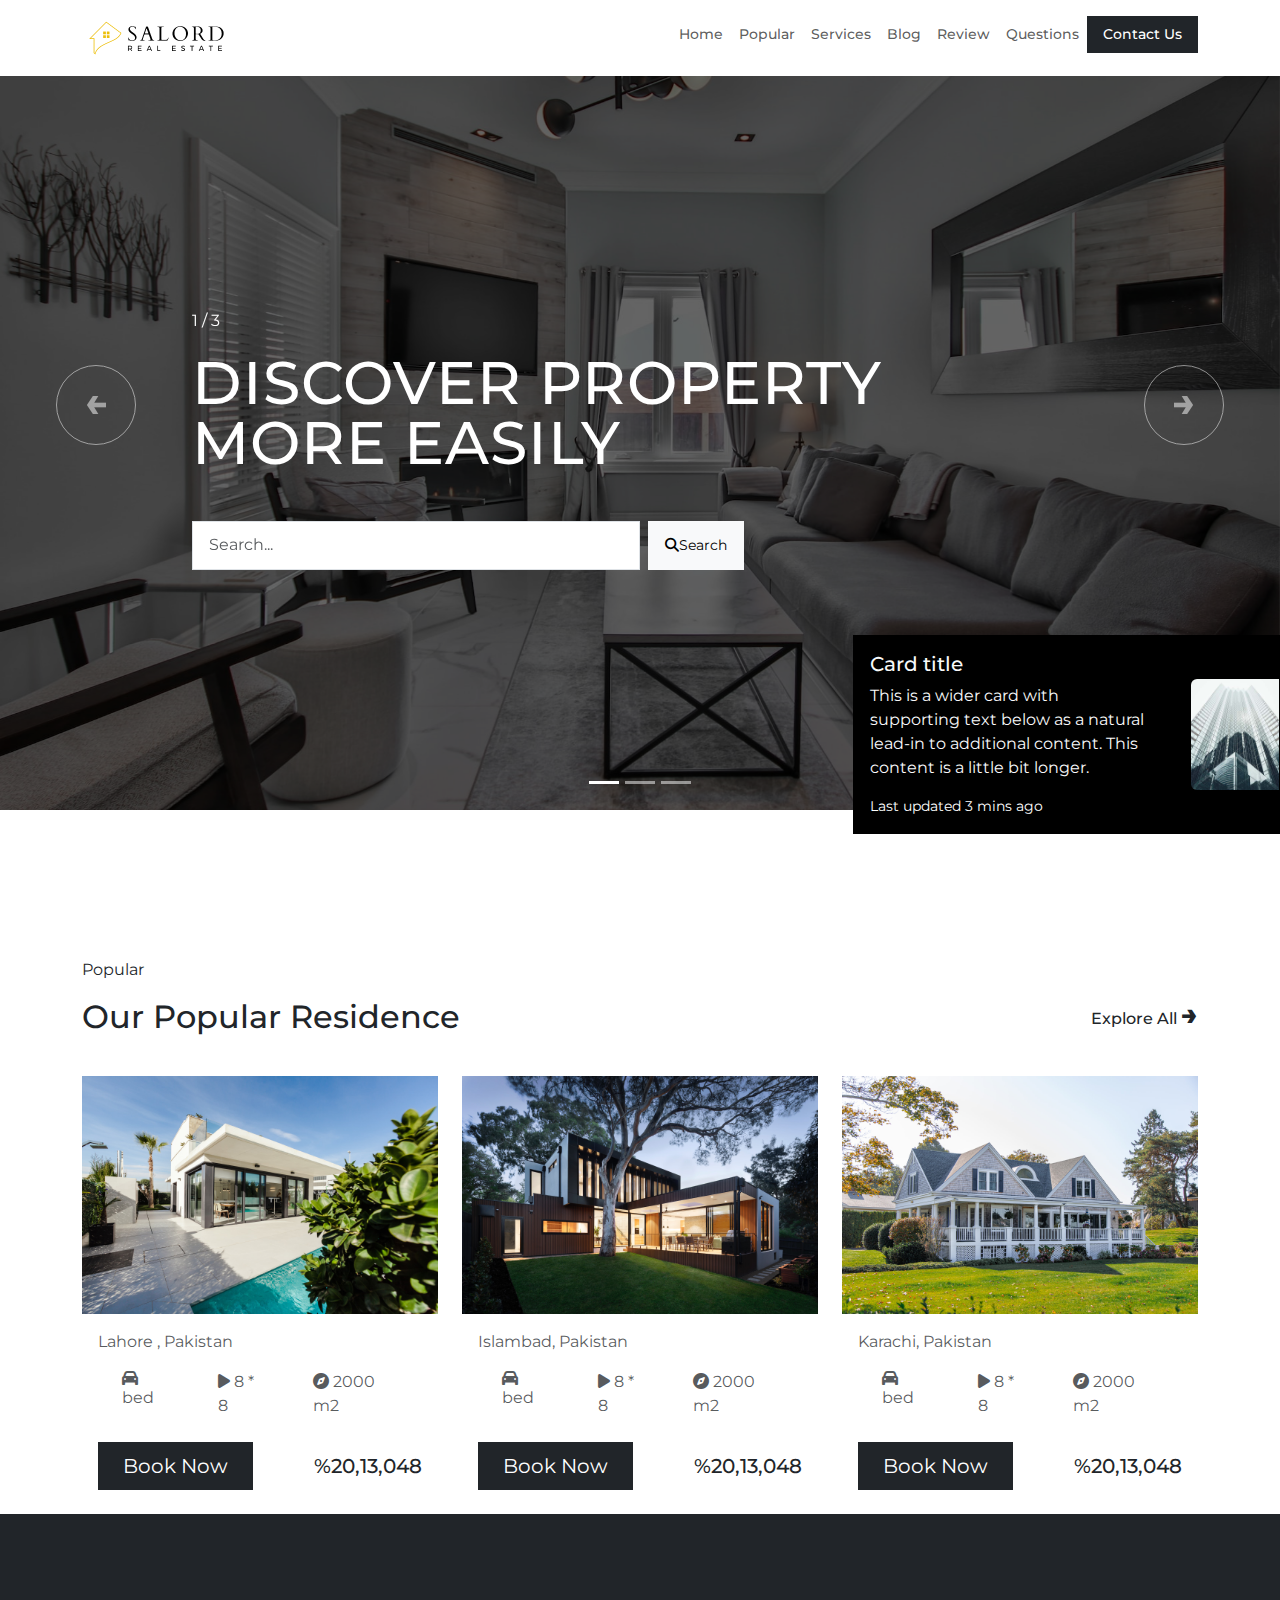
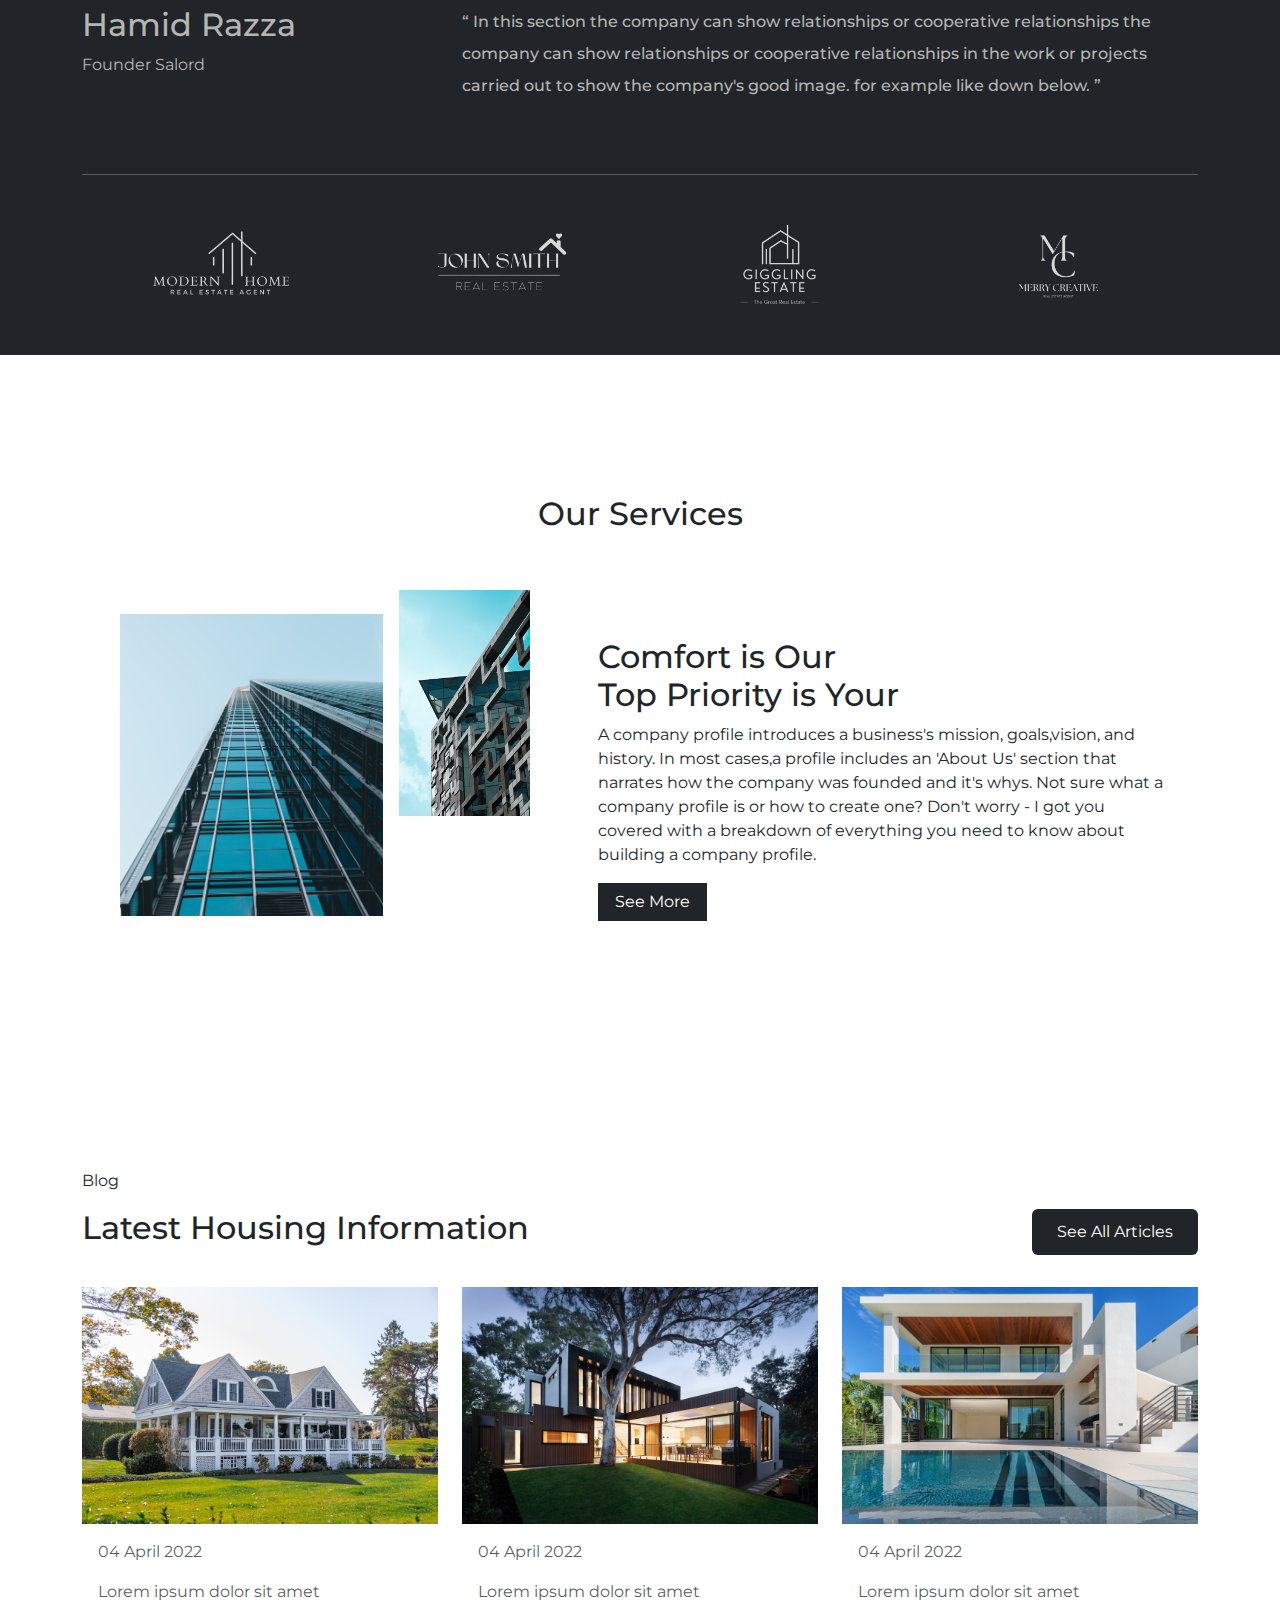
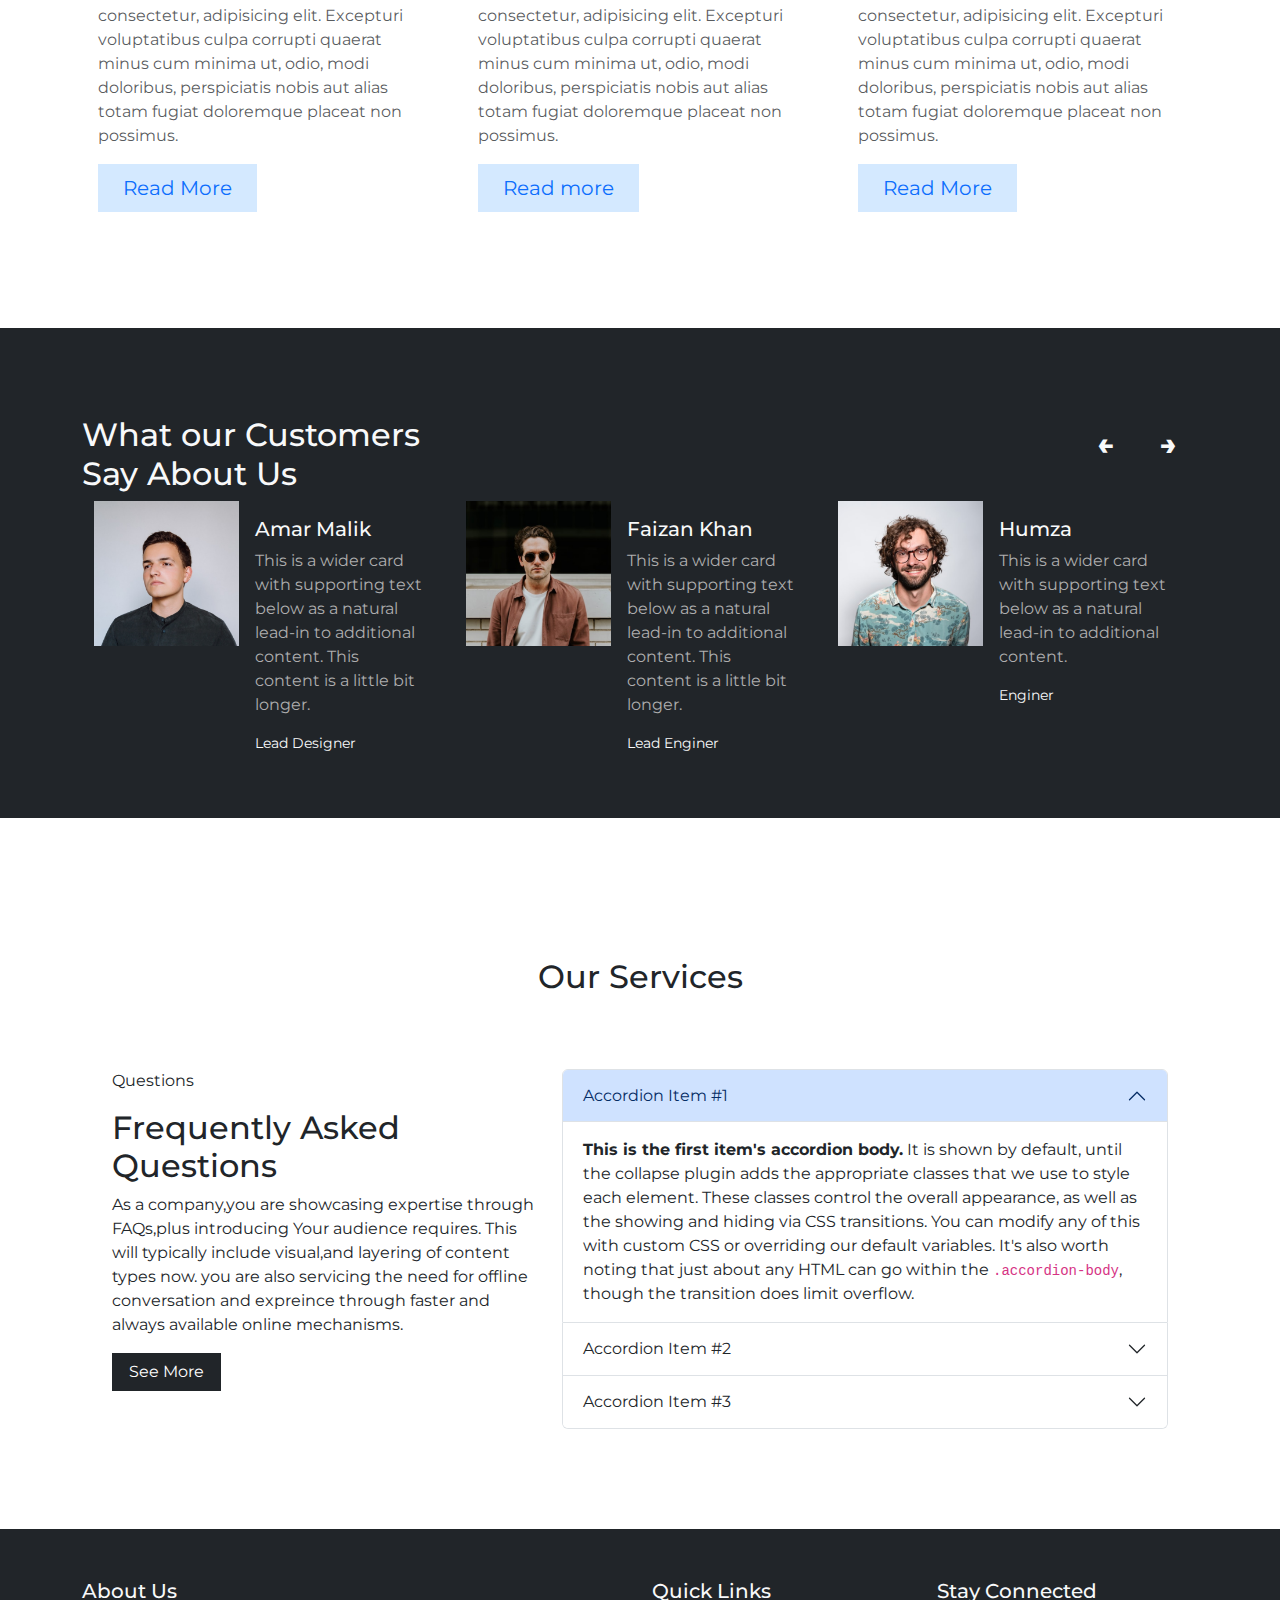
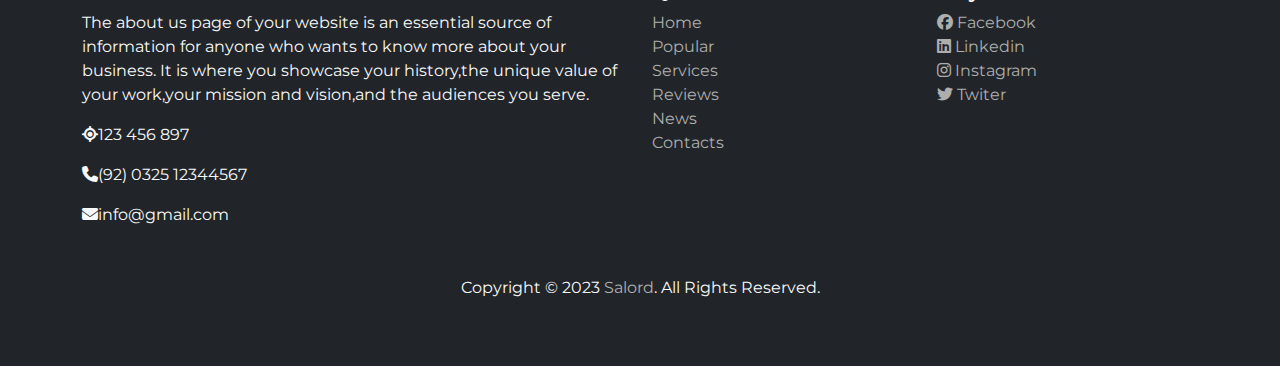
<file: index.html>
<html lang="en">

<head>
    <meta charset="UTF-8">
    <meta http-equiv="X-UA-Compatible" content="IE=edge">
    <meta name="viewport" content="width=device-width, initial-scale=1.0">
    <title>Real Estate Project</title>
    <!--custome css -->
    <link rel="stylesheet" href="./style.css">
    <!--font awesome link-->
    <link rel="stylesheet" href="https://cdnjs.cloudflare.com/ajax/libs/font-awesome/6.5.1/css/all.min.css">
    <!--bootsrap link-->
    <link href="https://cdn.jsdelivr.net/npm/bootstrap@5.3.3/dist/css/bootstrap.min.css" rel="stylesheet" 
    integrity="sha384-QWTKZyjpPEjISv5WaRU9OFeRpok6YctnYmDr5pNlyT2bRjXh0JMhjY6hW+ALEwIH" 
    crossorigin="anonymous">
</head>

<body>

    <!--navbar-->
    <nav class="navbar navbar-expand-lg navbar-light bg-white fixed-top">
        <div class="container">
          <a class="navbar-brand" href="#">
            <img src="./Image/drive-download-20240220T123543Z-001/logo.png" alt="logo" class="w-50">
          </a>
          <button class="navbar-toggler" type="button" data-bs-toggle="collapse" 
          data-bs-target="#navbarSupportedContent" aria-controls="navbarSupportedContent" aria-expanded="false" aria-label="Toggle navigation">
            <span class="navbar-toggler-icon"></span>
          </button>
          <div class="collapse navbar-collapse" id="navbarSupportedContent">
            <ul class="navbar-nav ms-auto mb-2 mg-lg-0">
              <li class="nav-item">
                <a class="nav-link" aria-current="page" href="#">Home</a>
              </li>
              <li class="nav-item">
                <a class="nav-link" href="#popular">Popular</a>
              </li>

              <li class="nav-item">
                <a class="nav-link" href="#services">Services</a>
              </li>

              <li class="nav-item">
                <a class="nav-link" href="#blog">Blog</a>
              </li>

              <li class="nav-item">
                <a class="nav-link" href="#review">Review</a>
              </li>
              
              <li class="nav-item">
                <a class="nav-link" href="#question">Questions</a>
              </li>

              <li class="nav-item">
                <a class="nav-link btn text-white bg-dark px-3 rounded-0" href="./contact.html">Contact Us</a>
              </li>
              
              
              
            </ul>
           
     
          </div>
        </div>
      </nav>


      <!--Hero Section-->

      <div id="carouselExampleAutoplaying" class="carousel slide">
        <div class="carousel-indicators">
          <button type="button" data-bs-target="#carouselExampleIndicators" data-bs-slide-to="0" class="active" aria-current="true" aria-label="Slide 1"></button>
          <button type="button" data-bs-target="#carouselExampleIndicators" data-bs-slide-to="1" aria-label="Slide 2"></button>
          <button type="button" data-bs-target="#carouselExampleIndicators" data-bs-slide-to="2" aria-label="Slide 3"></button>
        </div>
        <div class="carousel-inner">
          <div class="carousel-item active">
            <img src="./Image/drive-download-20240220T123543Z-001/home6.jpg" class="d-block w-100-height" alt="img1">

            <div class="carousel-caption carousel1">
                <p>1 / 3</p>
                <H5>Discover Property <br> More Easily</H5>
                <div class="mt-5 d-flex">
                    <input type="text" class="form-control Search w-50 rounded-0" id="floatingInput"
                    placeholder="Search...">    

                    <button class="btn btn-light btn-sm justify-content-md-end mx-2 px-3 rounded-0">
                      <i class="fas fa-search"></i>Search</button>
                </div>
            </div>
          </div>

          <div class="carousel-item">
            <img src="./Image/drive-download-20240220T123543Z-001/home7.jpg" class="d-block w-100-height" alt="img1">

            <div class="carousel-caption carousel1">
                <p>2 / 3</p>
                <H5>Global Homes </br> For Our Future</br></H5>
                <p><a href="#" class="btn btn-light btn-lg mt-3 rounded-0">Discover More</a></p>
                
            </div>
          </div>


          <div class="carousel-item">
            <img src="./Image/drive-download-20240220T123543Z-001/home6.jpg" class="d-block w-100-height" alt="img1">

            <div class="carousel-caption carousel1">
                <p>3 / 3</p>
                <H5>Discover Property <br> More Easily</H5>
                <p><a href="#" class="btn btn-light btn-lg mt-3 rounded-0">Discover More</a></p>
            </div>
          </div>


        </div>
        <button class="carousel-control-prev" type="button" data-bs-target="#carouselExampleAutoplaying" data-bs-slide="prev">
          <span class="icon">&larr;</span> 
          <span class="visually-hidden">Previous</span>
        </button>

        <button class="carousel-control-next" type="button" data-bs-target="#carouselExampleAutoplaying" data-bs-slide="next">
        <span class="icon">&rarr;</span>
          <span class="visually-hidden">Next</span>
        </button>


        <div class="col-md-4 z-1 position-absolute card-bottom card mb-3 card-color rounded-0" style="background: #000;">
          <div class="row align-items-center">
            
            <div class="col-md-9">
              <div class="card-body">
                <h5 class="card-title text-light">Card title</h5>
                <p class="card-text text-light">This is a wider card with supporting text below as a natural 
                  lead-in to 
                  additional content. This content is a little bit longer.</p>
                <p class="card-text"><small class="text-white">Last updated 3 mins ago</small></p>
              </div>
            </div>

            <div class="col-md-3">
              <img src="./Image/drive-download-20240220T123543Z-001/project-3.jpg" class="img-fluid rounded-start" alt="card-img">
            </div>
          </div>
        </div>

      </div>


      <!--Popular Residence-->
      <section class="container" style="margin-top: 100px" id="popular">
      
        <p class="pt-5">Popular</p>
        <div class="d-flex">
          <h2>Our Popular Residence</h2>
          <h6 class="ms-auto">Explore All <span class="arrow-icon">&rarr;</span></h6>
        </div>

        <div class="row row-cols-1 row-cols-md-2 row-cols-lg-3 g-4 mt-2">
          <div class="col">
            <div class="card border-0 rounded-0">
              <img src="./Image/drive-download-20240220T123543Z-001/home3.jpg" class="card-img-top rounded-0" alt="image1">
              <div class="card-body">
                <p class="card-text text-muted">Lahore , Pakistan</p>

                <div class="d-flex justify-content-center mt-3">
                  <p class="mx-4 text-muted card-text"><i class="fa fa-car"></i> bed</p>
                  <p class="mx-4 text-muted card-text"><i class="fa fa-play"></i> 8 * 8</p>
                  <p class="mx-4 text-muted card-text"><i class="fa fa-compass"></i> 2000 m2</p>
                </div>

                <div class="d-flex my-2">
                  <button class="btn btn-lg text-white bg-dark px-4 rounded-0">Book Now</button>
                  <h5 class="my-auto ms-auto"> %20,13,048 </h5>
                </div>
              </div>
            </div>
          </div>


          <div class="col">
            <div class="card border-0 rounded-0">
              <img src="./Image/drive-download-20240220T123543Z-001/home4.jpg" class="card-img-top rounded-0" alt="image1">
              <div class="card-body">
                <p class="card-text text-muted">Islambad, Pakistan</p>

                <div class="d-flex justify-content-center mt-3">
                  <p class="mx-4 text-muted card-text"><i class="fa fa-car"></i> bed</p>
                  <p class="mx-4 text-muted card-text"><i class="fa fa-play"></i> 8 * 8</p>
                  <p class="mx-4 text-muted card-text"><i class="fa fa-compass"></i> 2000 m2</p>
                </div>

                <div class="d-flex my-2">
                  <button class="btn btn-lg text-white bg-dark px-4 rounded-0">Book Now</button>
                  <h5 class="my-auto ms-auto"> %20,13,048 </h5>
                </div>
              </div>
            </div>
          </div>



          <div class="col">
            <div class="card border-0 rounded-0">
              <img src="./Image/drive-download-20240220T123543Z-001/home1.jpg" class="card-img-top rounded-0" alt="image1">
              <div class="card-body">
                <p class="card-text text-muted">Karachi, Pakistan</p>

                <div class="d-flex justify-content-center mt-3">
                  <p class="mx-4 text-muted card-text"><i class="fa fa-car"></i> bed</p>
                  <p class="mx-4 text-muted card-text"><i class="fa fa-play"></i> 8 * 8</p>
                  <p class="mx-4 text-muted card-text"><i class="fa fa-compass"></i> 2000 m2</p>
                </div>

                <div class="d-flex my-2">
                  <button class="btn btn-lg text-white bg-dark px-4 rounded-0">Book Now</button>
                  <h5 class="my-auto ms-auto"> %20,13,048 </h5>
                </div>
              </div>
            </div>
          </div>




        </div>
      </section>

      <!--Dark Background and logos + quotes-->
      <section class="bg-dark" style="margin-top: 1-10%">
      
        <div class="container pt-5">
          <div class="row" style="margin-top: 4%">
          <div class="col-lg-4">
            <h2 style="color: #b5b5b5";>Hamid Razza</h2>
            <p style="color: #b5b5b5";>Founder Salord</p>
          </div>

          <div class="col-lg-8 mb-5">
            <h6 class="lh-lg" style="color: #b5b5b5;"> &ldquo; In this section the company can show relationships or cooperative relationships
            the company can show relationships or cooperative relationships in the work or projects carried out to show the company's good image.
            for example like down below. &rdquo;</h6>
          </div>
        </div>

        <hr class="text-light">

        <div class="container mt-5 pb-5">
          <div class="row text-center">
            <div class="col-md-3 col-sm-6">
              <img src="./Image/drive-download-20240220T123543Z-001/logo1.png" alt="logo1" style="width: 55%;">
            </div>

            <div class="col-md-3 col-sm-6">
              <img src="./Image/drive-download-20240220T123543Z-001/logo2.png" alt="logo2" style="width: 55%;">
            </div>

            <div class="col-md-3 col-sm-6">
              <img src="./Image/drive-download-20240220T123543Z-001/logo3.png" alt="logo3" style="width: 55%;">
            </div>

            <div class="col-md-3 col-sm-6">
              <img src="./Image/drive-download-20240220T123543Z-001/logo4.png" alt="logo4" style="width: 55%;">
            </div>
        </div>
        </div>
      </section>

      <!--our Service Section-->
      <section class="about section-padding" style="margin-top: 40px;" id="services">
       <div class="text-center pb-5">
        <h2>Our Services</h2>
       </div>

       <div class="container">
        <div class="row">
          <div class="col-lg-5 col-md-12 col-12">
            <div class="d-flex">
              <div class="about-img mx-2">
                <img src="./Image/drive-download-20240220T123543Z-001/about1.png" alt="about-img" class="img-fluid h-100 mt-4">
              </div>
              
              <div class="about-img mx-2">
                <img src="./Image/drive-download-20240220T123543Z-001/about2.png" alt="about-img" class="img-fluid h-75">
              </div>
            </div>
          </div>
          <div class="col-lg-7 col-md-12 col-12 ps-lg-5 mt-md-5" style="margin-top: 40px;">
            <div class="about-text">
              <h2>Comfort is Our <br> Top Priority is Your</h2>
              <p>A company profile introduces a business's mission, goals,vision, and history.
                In most cases,a profile includes an 'About Us' section that narrates how the company
                was founded and it's whys. 

                Not sure what a company profile is or how to create one? Don't worry - I got you covered with
                a breakdown of everything you need to know about building a company profile.  
              </p>

                 <a href="#" class="btn text-white bg-dark px-3 rounded-0">See More</a>
            </div>
          </div>
        </div>
       </div>  
      </section>



      <!--Blog Section-->
      

      <section class="container" style="margin-top: 100px" id="blog">
      
        <p class="pt-5">Blog</p>
        <div class="d-flex">
          <h2>Latest Housing Information</h2>
          <button class="btn text-white bg-dark px-4 btn-md ms-auto">See All Articles</button>
        </div>

        <div class="row row-cols-1 row-cols-md-2 row-cols-lg-3 g-4 mt-2">
          <div class="col">
            <div class="card border-0 rounded-0">
              <img src="./Image/drive-download-20240220T123543Z-001/home1.jpg" class="card-img-top rounded-0" alt="image1">
              <div class="card-body">
                <p class="card-text text-muted">04 April 2022</p>
                <p class="card-text text-muted">Lorem ipsum dolor sit amet consectetur, adipisicing elit. Excepturi voluptatibus culpa corrupti
                   quaerat minus cum minima ut, odio, modi doloribus, perspiciatis nobis aut alias totam fugiat doloremque 
                   placeat non possimus.</p>

             
                  <button class="btn text-primary px-4 btn-lg rounded-0" style="background-color: #d4e9ff;">Read More</button>  

              </div>
            </div>
          </div>


          <div class="col">
            <div class="card border-0 rounded-0">
              <img src="./Image/drive-download-20240220T123543Z-001/home4.jpg" class="card-img-top rounded-0" alt="image1">
              <div class="card-body">
                <p class="card-text text-muted">04 April 2022</p>
                <p class="card-text text-muted">Lorem ipsum dolor sit amet consectetur, adipisicing elit. Excepturi voluptatibus culpa corrupti
                   quaerat minus cum minima ut, odio, modi doloribus, perspiciatis nobis aut alias totam fugiat doloremque 
                   placeat non possimus.</p>

             
                  <button class="btn text-primary px-4 btn-lg rounded-0" style="background-color: #d4e9ff;">Read more</button>  

              </div>
            </div>
          </div>


          <div class="col">
            <div class="card border-0 rounded-0">
              <img src="./Image/drive-download-20240220T123543Z-001/home2.jpg" class="card-img-top rounded-0" alt="image1">
              <div class="card-body">
                <p class="card-text text-muted">04 April 2022</p>
                <p class="card-text text-muted">Lorem ipsum dolor sit amet consectetur, adipisicing elit. Excepturi voluptatibus culpa corrupti
                   quaerat minus cum minima ut, odio, modi doloribus, perspiciatis nobis aut alias totam fugiat doloremque 
                   placeat non possimus.</p>

             
                  <button class="btn text-primary px-4 btn-lg rounded-0" style="background-color: #d4e9ff;">Read 
                  More</button>  

              </div>
            </div>
          </div>

        </div>
      </section>


      <!--review section-->
      <section class="bg-dark" style="margin-top: 100px" id="review">
        
        <div class="container pt-5">
          <div class="d-flex" style="margin-top: 40px;">
            <h2 class="text-light">What our Customers <br> Say About Us</h2>

            <div class="ms-auto">
              <button class="btn btn-md text-light"><span class="arrow-icon mx-2">&larr;</span></button>
              <button class="btn btn-md text-light"><span class="arrow-icon mx-2">&rarr;</span></button>
            </div>
          </div>
        </div>




      <div class="container mx-auto row row-cols-1 row-cols-md-2 row-cols-lg-3 g-4 pb-5">
        <div class="card border-0 rounded-0 bg-transparent">
          <div class="row g-0">
            <div class="col-md-5">
              <img src="./Image/drive-download-20240220T123543Z-001/team-1.png" class="img-fluid" alt="...">
            </div>
            <div class="col-md-7">
              <div class="card-body">
                <h5 class="card-title text-light">Amar Malik</h5>
                <p class="card-text">This is a wider card with supporting text below as a natural lead-in to additional content.
                   This content is a little bit longer.</p>
                <p class="card-text"><small class="text-light">Lead Designer</small></p>
              </div>
            </div>
          </div>
        </div>



        <div class="card border-0 rounded-0 bg-transparent">
          <div class="row g-0">
            <div class="col-md-5">
              <img src="./Image/drive-download-20240220T123543Z-001/team-2.png" class="img-fluid" alt="...">
            </div>
            <div class="col-md-7">
              <div class="card-body">
                <h5 class="card-title text-light">Faizan Khan</h5>
                <p class="card-text">This is a wider card with supporting text below as a natural lead-in to additional content.
                   This content is a little bit longer.</p>
                <p class="card-text"><small class="text-light">Lead Enginer</small></p>
              </div>
            </div>
          </div>
        </div>  


        <div class="card border-0 rounded-0 bg-transparent">
          <div class="row g-0">
            <div class="col-md-5">
              <img src="./Image/drive-download-20240220T123543Z-001/team-3.png" class="img-fluid" alt="...">
            </div>
            <div class="col-md-7">
              <div class="card-body">
                <h5 class="card-title text-light">Humza</h5>
                <p class="card-text">This is a wider card with supporting text below as a natural lead-in to additional content.
                   </p>
                <p class="card-text"><small class="text-light">Enginer</small></p>
              </div>
            </div>
          </div>
        </div>  
      </div>
      </section>

      <!--QNA Section-->
      <section class="about section-padding" style="margin-top: 40px;" id="question">
        <div class="text-center pb-5">
         <h2>Our Services</h2>
        </div>
 
        <div class="container">
         <div class="row">
           <div class="col-lg-5 col-md-12 col-12 mt-md-3">
             <div class="about-text">
              <p>Questions</p>
               <h2>Frequently Asked <br> Questions</h2>
               <p>As a company,you are showcasing expertise through FAQs,plus introducing Your
                audience requires. This will typically include visual,and layering of content types now.
                
                you are also servicing the need for offline conversation and expreince through faster and
                always available online mechanisms.
              </p>
 
                  <a href="#" class="btn text-white bg-dark px-3 rounded-0">See More</a>
             </div>
           </div>
           

           <!--Accordian-->
           <div class="accordion col-lg-7 mt-3" id="accordionExample">
            <div class="accordion-item">
              <h2 class="accordion-header">
                <button class="accordion-button" type="button" data-bs-toggle="collapse" data-bs-target="#collapseOne" aria-expanded="true" aria-controls="collapseOne">
                  Accordion Item #1
                </button>
              </h2>
              <div id="collapseOne" class="accordion-collapse collapse show" data-bs-parent="#accordionExample">
                <div class="accordion-body">
                  <strong>This is the first item's accordion body.</strong> It is shown by default, until the collapse plugin adds the appropriate classes that we use to style each element. These classes control the overall appearance, as well as the showing and hiding via CSS transitions. You can modify any of this with custom CSS or overriding our default variables. It's also worth noting that just about any HTML can go within the <code>.accordion-body</code>, though the transition does limit overflow.
                </div>
              </div>
            </div>
            <div class="accordion-item">
              <h2 class="accordion-header">
                <button class="accordion-button collapsed" type="button" data-bs-toggle="collapse" data-bs-target="#collapseTwo" aria-expanded="false" aria-controls="collapseTwo">
                  Accordion Item #2
                </button>
              </h2>
              <div id="collapseTwo" class="accordion-collapse collapse" data-bs-parent="#accordionExample">
                <div class="accordion-body">
                  <strong>This is the second item's accordion body.</strong> It is hidden by default, until the collapse 
                  plugin adds the appropriate classes that we use to style each element. These classes control the overall appearance, 
                  as well as the showing and hiding via CSS transitions. You can modify any of this with custom CSS or overriding our 
                  default variables. It's also worth noting that just about any HTML can go within the <code>.accordion-body</code>, 
                  though the transition does limit overflow.
                </div>
              </div>
            </div>
            <div class="accordion-item">
              <h2 class="accordion-header">
                <button class="accordion-button collapsed" type="button" data-bs-toggle="collapse" data-bs-target="#collapseThree" aria-expanded="false" aria-controls="collapseThree">
                  Accordion Item #3
                </button>
              </h2>
              <div id="collapseThree" class="accordion-collapse collapse" data-bs-parent="#accordionExample">
                <div class="accordion-body">
                  <strong>This is the third item's accordion body.</strong> It is hidden by default, until the collapse plugin adds the appropriate classes that we use to style each element. These classes control the overall appearance, as well as the showing and hiding via CSS transitions. You can modify any of this with custom CSS or overriding our default variables. It's also worth noting that just about any HTML can go within the <code>.accordion-body</code>, though the transition does limit overflow.
                </div>
              </div>
            </div>
          </div>
         </div>
        </div>  
      </section>


        <!--Footer-->
        <footer class="bg-dark bg-footer style=margin-top: 80px;">
          <div class="container">
            <div class="row">

              <div class="col-lg-6">
                <h5 class="text-light">About Us</h5>
                <p class="text-light">The about us page of your website is an essential source of information for anyone who wants
                  to know more about your business. It is where you showcase your history,the unique value of your work,your mission and vision,and the 
                  audiences you serve.
                </p>
                   <p class="text-light"><i class="fa fa-location"></i>123 456 897</p>
                   <p class="text-light"><i class="fa fa-phone"></i>(92) 0325 12344567</p>
                   <p class="text-light"><i class="fa fa-envelope"></i>info@gmail.com</p>
              </div>

              <div class="col-lg-3">
                <h5 class="text-light">Quick Links</h5>
                <ul class="list-unstyled">
                  <li><a href="#">Home</a></li>
                  <li><a href="popular">Popular</a></li>
                  <li><a href="services">Services</a></li>
                  <li><a href="reviews">Reviews</a></li>
                  <li><a href="blog">News</a></li>
                  <li><a href="contact.html">Contacts</a></li>
                </ul>
              </div>
               
              <div class="col-lg-3">
                <h5 class="text-light">Stay Connected</h5>
                <ul class="list-unstyled">
                  <li><a href="#"><i class="fab fa-facebook"></i> Facebook</a></li>
                  <li><a href="#"><i class="fab fa-linkedin"></i> Linkedin</a></li>
                  <li><a href="#"><i class="fab fa-instagram"></i> Instagram</a></li>
                  <li><a href="#"><i class="fab fa-twitter"></i> Twiter</a></li>
                </ul>
              </div>
            </div>

            <hr>

            <div class="row">
              <div class="col-lg-12">
                <p class="text-center text-light">
                  Copyright &copy; 2023 <a href="#">Salord</a>. All Rights Reserved.
                </p>
              </div>
            </div>
          </div>

        </footer>



    <!--bootstap-->
    <script src="https://cdn.jsdelivr.net/npm/bootstrap@5.3.3/dist/js/bootstrap.bundle.min.js" 
    integrity="sha384-YvpcrYf0tY3lHB60NNkmXc5s9fDVZLESaAA55NDzOxhy9GkcIdslK1eN7N6jIeHz" 
    crossorigin="anonymous"></script>
</body>
</html>
</file>
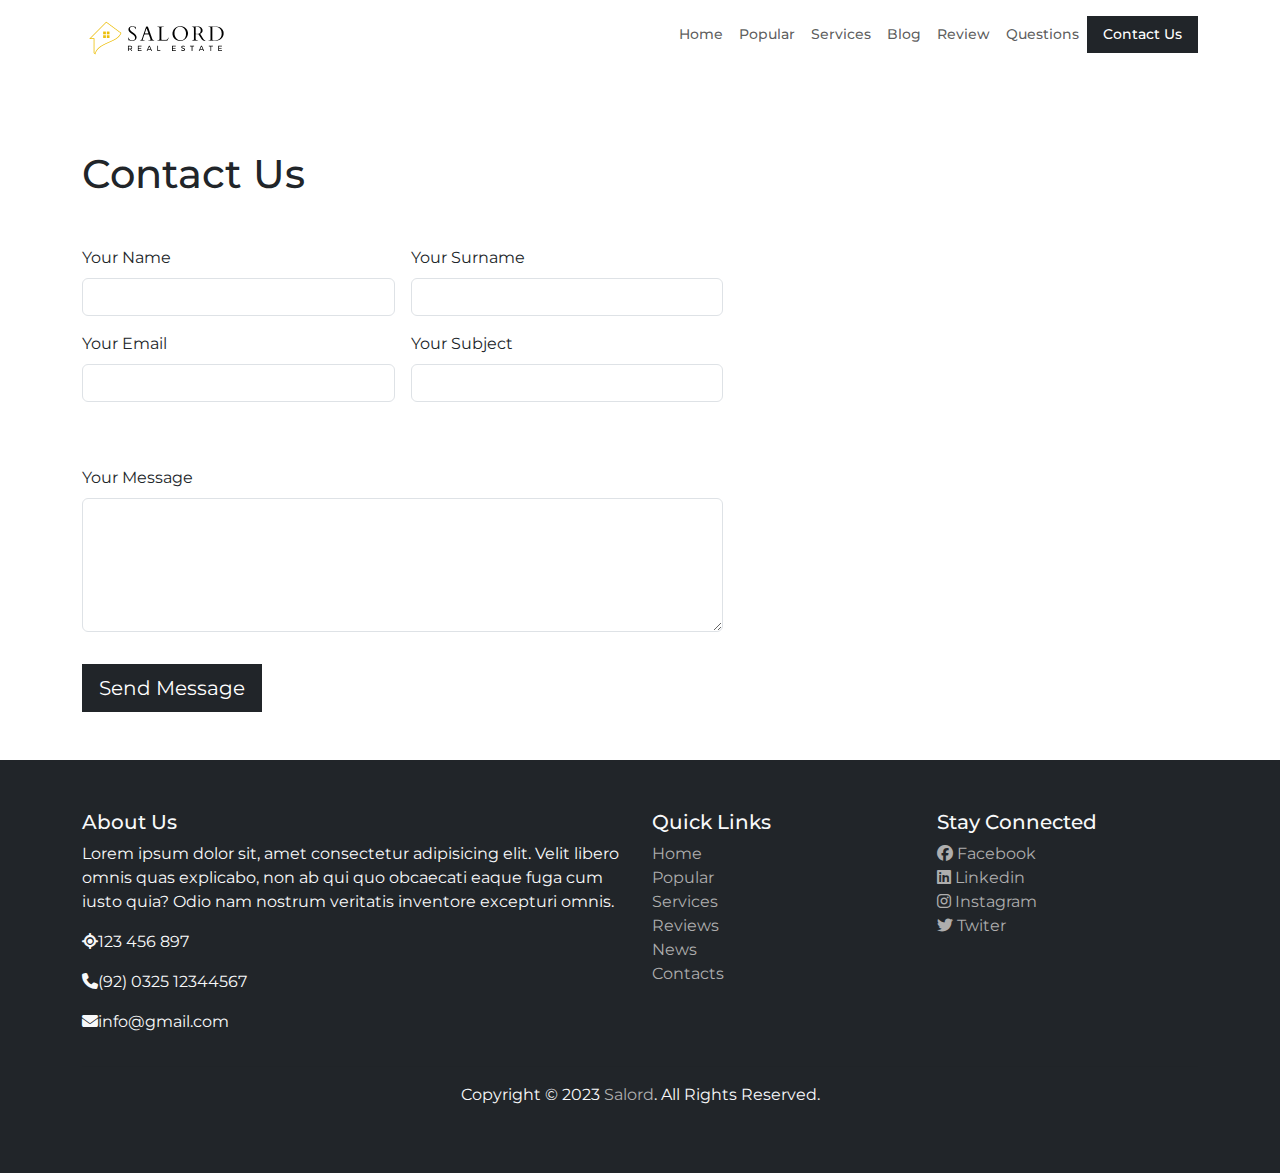
<file: contact.html>
<html lang="en">

<head>
    <meta charset="UTF-8">
    <meta http-equiv="X-UA-Compatible" content="IE=edge">
    <meta name="viewport" content="width=device-width, initial-scale=1.0">
    <title>Real Estate Project</title>
    <!--custome css -->
    <link rel="stylesheet" href="./style.css">
    <!--font awesome link-->
    <link rel="stylesheet" href="https://cdnjs.cloudflare.com/ajax/libs/font-awesome/6.5.1/css/all.min.css">
    <!--bootsrap link-->
    <link href="https://cdn.jsdelivr.net/npm/bootstrap@5.3.3/dist/css/bootstrap.min.css" rel="stylesheet" 
    integrity="sha384-QWTKZyjpPEjISv5WaRU9OFeRpok6YctnYmDr5pNlyT2bRjXh0JMhjY6hW+ALEwIH" 
    crossorigin="anonymous">
</head>

<body>

    <!--navbar-->
    <nav class="navbar navbar-expand-lg navbar-light bg-white fixed-top">
        <div class="container">
          <a class="navbar-brand" href="#">
            <img src="./Image/drive-download-20240220T123543Z-001/logo.png" alt="logo" class="w-50">
          </a>
          <button class="navbar-toggler" type="button" data-bs-toggle="collapse" 
          data-bs-target="#navbarSupportedContent" aria-controls="navbarSupportedContent" aria-expanded="false" aria-label="Toggle navigation">
            <span class="navbar-toggler-icon"></span>
          </button>
          <div class="collapse navbar-collapse" id="navbarSupportedContent">
            <ul class="navbar-nav ms-auto mb-2 mg-lg-0">
              <li class="nav-item">
                <a class="nav-link" aria-current="page" href="index.html#home">Home</a>
              </li>
              <li class="nav-item">
                <a class="nav-link" href="index.html#popular">Popular</a>
              </li>

              <li class="nav-item">
                <a class="nav-link" href="index.html#services">Services</a>
              </li>

              <li class="nav-item">
                <a class="nav-link" href="index.html#blog">Blog</a>
              </li>

              <li class="nav-item">
                <a class="nav-link" href="./index.html#review">Review</a>
              </li>
              
              <li class="nav-item">
                <a class="nav-link" href="index.html#question">Questions</a>
              </li>

              <li class="nav-item">
                <a class="nav-link btn text-white bg-dark px-3 rounded-0" href="#contact.html">Contact Us</a>
              </li>
              
              
              
            </ul>
           
     
          </div>
        </div>
      </nav>


      <!--Contact Section-->
       <section>
        <div class="container mb-5">
          <div class="col-md-12 col-lg-8" style="margin-top: 150px;">
           <h1 class="text-single">Contact Us</h1>
          </div>
        </div>

        <div class="contact mt-5">
          <div class="container">
            <div class="row">
              <div class="col-lg-7">
                <form>
                  <div class="row g-3">
                    <div class="col-md-6">
                      <label for="your-name" class="form-label">Your Name</label>
                      <input type="text" class="form-control" id="your-name" name="your-name" required>
                    </div>

                    <div class="col-md-6">
                      <label for="your-surname" class="form-label">Your Surname</label>
                      <input type="text" class="form-control" id="your-surname" name="your-surname" required>
                    </div>

                    <div class="col-md-6 mb-5">
                      <label for="your-email" class="form-label">Your Email</label>
                      <input type="email" class="form-control" id="your-email" name="your-email" required>
                    </div>

                    <div class="col-md-6 mb-5">
                      <label for="your-subject" class="form-label">Your Subject</label>
                      <input type="email" class="form-control" id="your-subject" name="your-subject" required>
                    </div>

                    <div class="col-md-12 mb-3">
                      <label for="your-message" class="form-label">Your Message</label>
                      <textarea name="your-message" id="your-message" class="form-control" rows="5"
                      required></textarea>
                    </div>

                    <div class="mt-3 mb-5">
                      <button class="btn text-white bg-dark px-3 btn-lg rounded-0" type="submit"> Send Message </button>
                    </div>
                  </div>
                </form>
              </div>

              <div id="map" class="contact-map col-lg-5 mb-4">
                <iframe src="https://www.google.com/maps/embed?pb=!1m18!1m12!1m3!1d435519.22739438136!2d74.00472901005566!3d31.483103664725498!2m3!1f0!2f0!3f0!3m2!1i1024!2i768!4f13.1!3m3!1m2!1s0x39190483e58107d9%3A0xc23abe6ccc7e2462!2sLahore%2C%20Punjab%2C%20Pakistan!5e0!3m2!1sen!2sid!4v1709275960068!5m2!1sen!2sid"
                 width="530" height="400" style="border:0;" allowfullscreen="" loading="lazy" referrerpolicy="no-referrer-when-downgrade"></iframe>
              </div>

            </div>
          </div>
        </div>
       </section>

    

        <!--Footer-->
        <footer class="bg-dark bg-footer style=margin-top: 80px;">
          <div class="container">
            <div class="row">

              <div class="col-lg-6">
                <h5 class="text-light">About Us</h5>
                <p class="text-light">Lorem ipsum dolor sit, amet consectetur adipisicing elit. Velit libero omnis quas explicabo,
                   non ab qui quo obcaecati eaque fuga cum iusto quia? Odio nam nostrum veritatis inventore excepturi omnis.</p>
                   <p class="text-light"><i class="fa fa-location"></i>123 456 897</p>
                   <p class="text-light"><i class="fa fa-phone"></i>(92) 0325 12344567</p>
                   <p class="text-light"><i class="fa fa-envelope"></i>info@gmail.com</p>
              </div>

              <div class="col-lg-3">
                <h5 class="text-light">Quick Links</h5>
                <ul class="list-unstyled">
                  <li><a href="#">Home</a></li>
                  <li><a href="popular">Popular</a></li>
                  <li><a href="services">Services</a></li>
                  <li><a href="reviews">Reviews</a></li>
                  <li><a href="blog">News</a></li>
                  <li><a href="contact.html">Contacts</a></li>
                </ul>
              </div>
               
              <div class="col-lg-3">
                <h5 class="text-light">Stay Connected</h5>
                <ul class="list-unstyled">
                  <li><a href="#"><i class="fab fa-facebook"></i> Facebook</a></li>
                  <li><a href="#"><i class="fab fa-linkedin"></i> Linkedin</a></li>
                  <li><a href="#"><i class="fab fa-instagram"></i> Instagram</a></li>
                  <li><a href="#"><i class="fab fa-twitter"></i> Twiter</a></li>
                </ul>
              </div>
            </div>

            <hr>

            <div class="row">
              <div class="col-lg-12">
                <p class="text-center text-light">
                  Copyright &copy; 2023 <a href="#">Salord</a>. All Rights Reserved.
                </p>
              </div>
            </div>
          </div>

        </footer>



    <!--bootstap-->
    <script src="https://cdn.jsdelivr.net/npm/bootstrap@5.3.3/dist/js/bootstrap.bundle.min.js" 
    integrity="sha384-YvpcrYf0tY3lHB60NNkmXc5s9fDVZLESaAA55NDzOxhy9GkcIdslK1eN7N6jIeHz" 
    crossorigin="anonymous"></script>
</body>
</html>
</file>
<file: style.css>
@import url('https://fonts.googleapis.com/css2?family=Montserrat:ital,wght@0,100..900;1,100..900&display=swap');

*{
    font-family:'Montserrat', sans-serif;
    margin: 0;
    padding: 0;
    box-sizing: border-box;
}

.navbar a{
    font-size: 14px;
    font-weight: 500;
}

.nabar-toggler{
    padding: 1px 5px;
    font-size: 18px;
    line-height: 0.3;
    background: #fff;
}

.w-100-height{
    height: 90vh;
    width: 100%;
}

.carousel-item{
    min-height: 300px;
}

.carousel-caption{
    text-align: left;
    margin-bottom: 200px;
    z-index: 2;
}

.carousel-caption h5{
    font-size: 60px;
    text-transform: uppercase;
    letter-spacing: 1px;
    font-weight: 500;
    line-height: 60px;
    text-align: left;
}

.carousel-caption p{
    width: 60%;
    font-size: 16px;
    line-height: 1.9;
    text-align: left;
}

.carousel-item .carousel-caption input{
    padding: 0.73rem 1rem;
}

.carousel-inner::before{
    content: "";
    position: absolute;
    width: 100%;
    height: 100%;
    top: 0;
    left: 0;
    background: rgba(0, 0, 0, 0.6);
    z-index: 1;
}

.card-bottom{
    right: 0;
    margin-top: -175px;
}

.card-text{
    color: #aeaeae;
}

.card-color{
    background: #000;
}

.icon{
    font-size:40px;
    font-weight: 700;
    background: transparent;
    border: 1px solid #fff;
    width: 80px;
    height: 80px;
    line-height: 1.8;
    border-radius: 50%;
}

@media only screen and (max-width: 767px){
    .navbar-nav{
        text-align: center;
    }

    .carousel-caption h5{
        font-size:30px;
        letter-spacing: 0;
        line-height: normal;
    }

    .carousel-caption p{
        padding: 10px 15px;
        font-size: 15px;
    }

    .carousel .card-bottom {
        display: none;
    }
}

.arrow-icon{
    font-size: 28px;
    font-weight: 800;
}

.section-padding{
    padding: 100px;
}

.bg-footer{
    background-color: #000;
    padding: 50px  30px;
}

.bg-footer a{
    text-decoration: none;
    color: #aeaeae;
}
</file>
